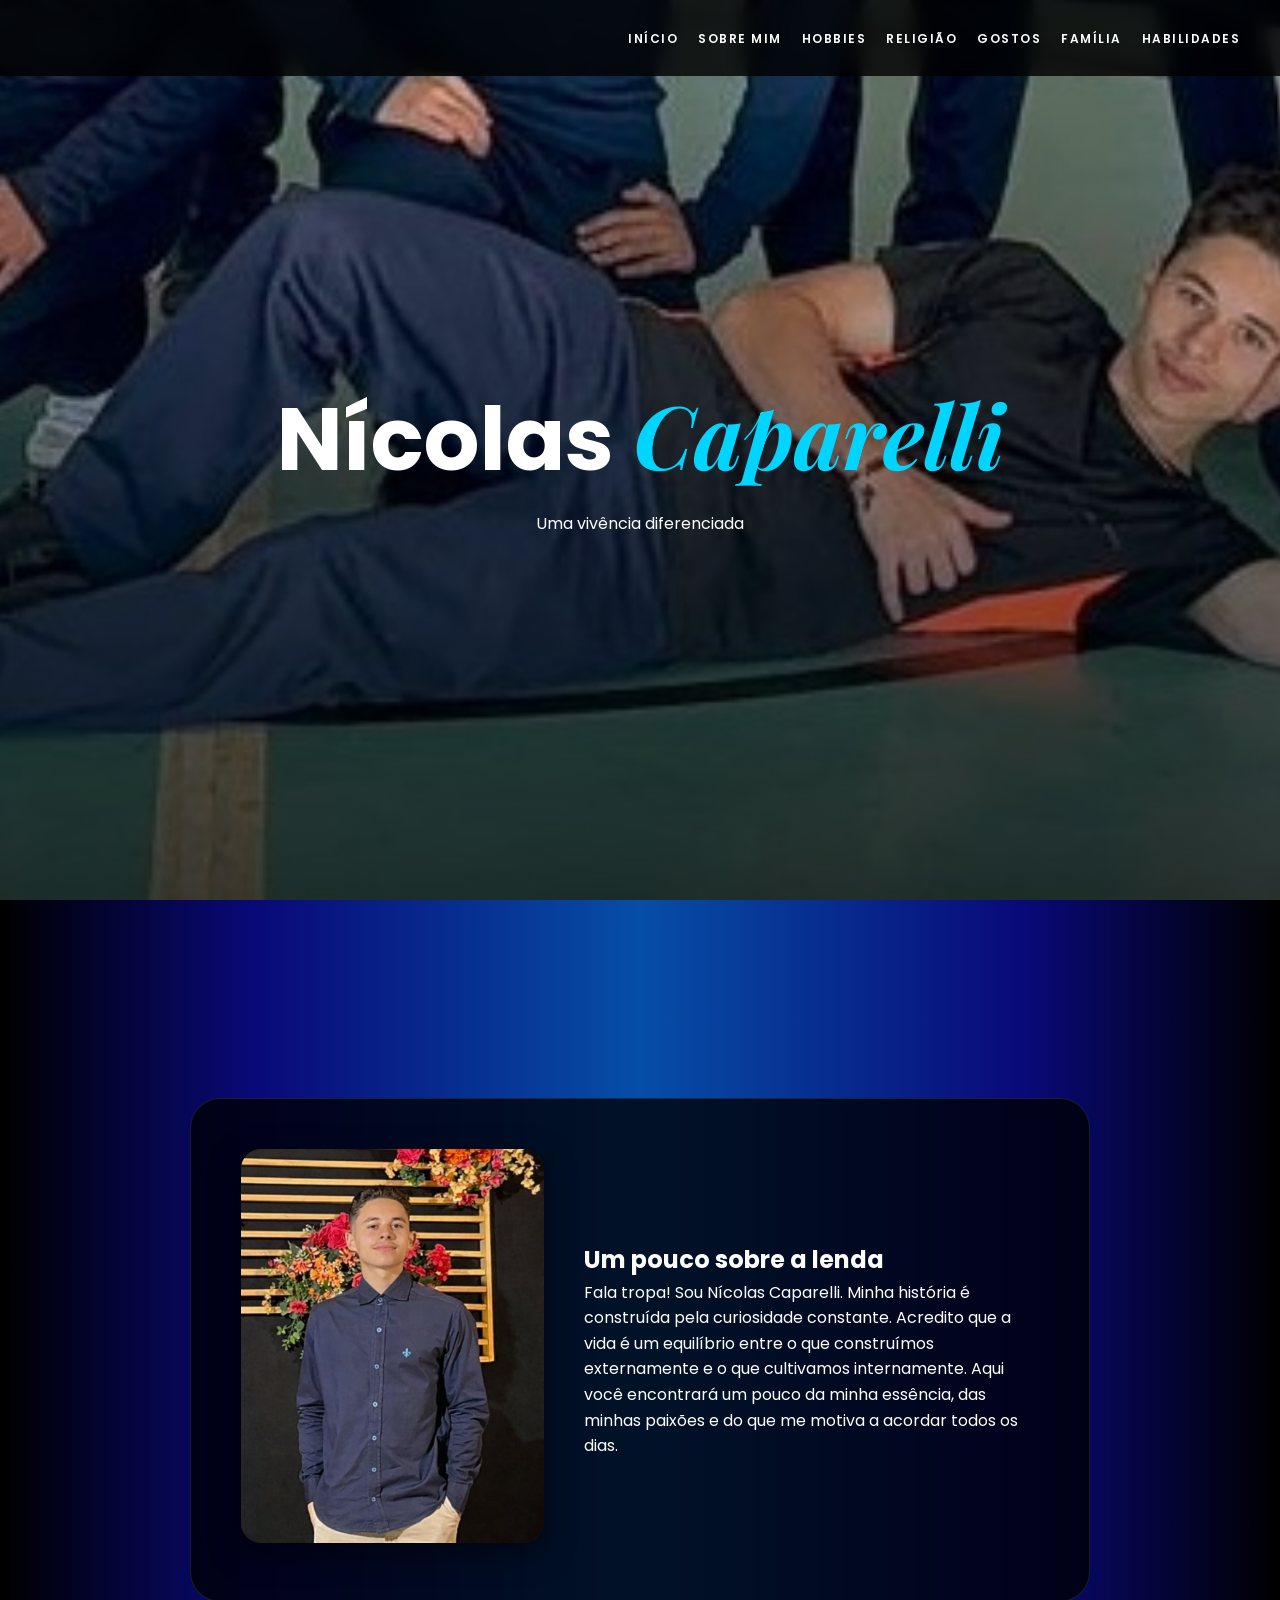
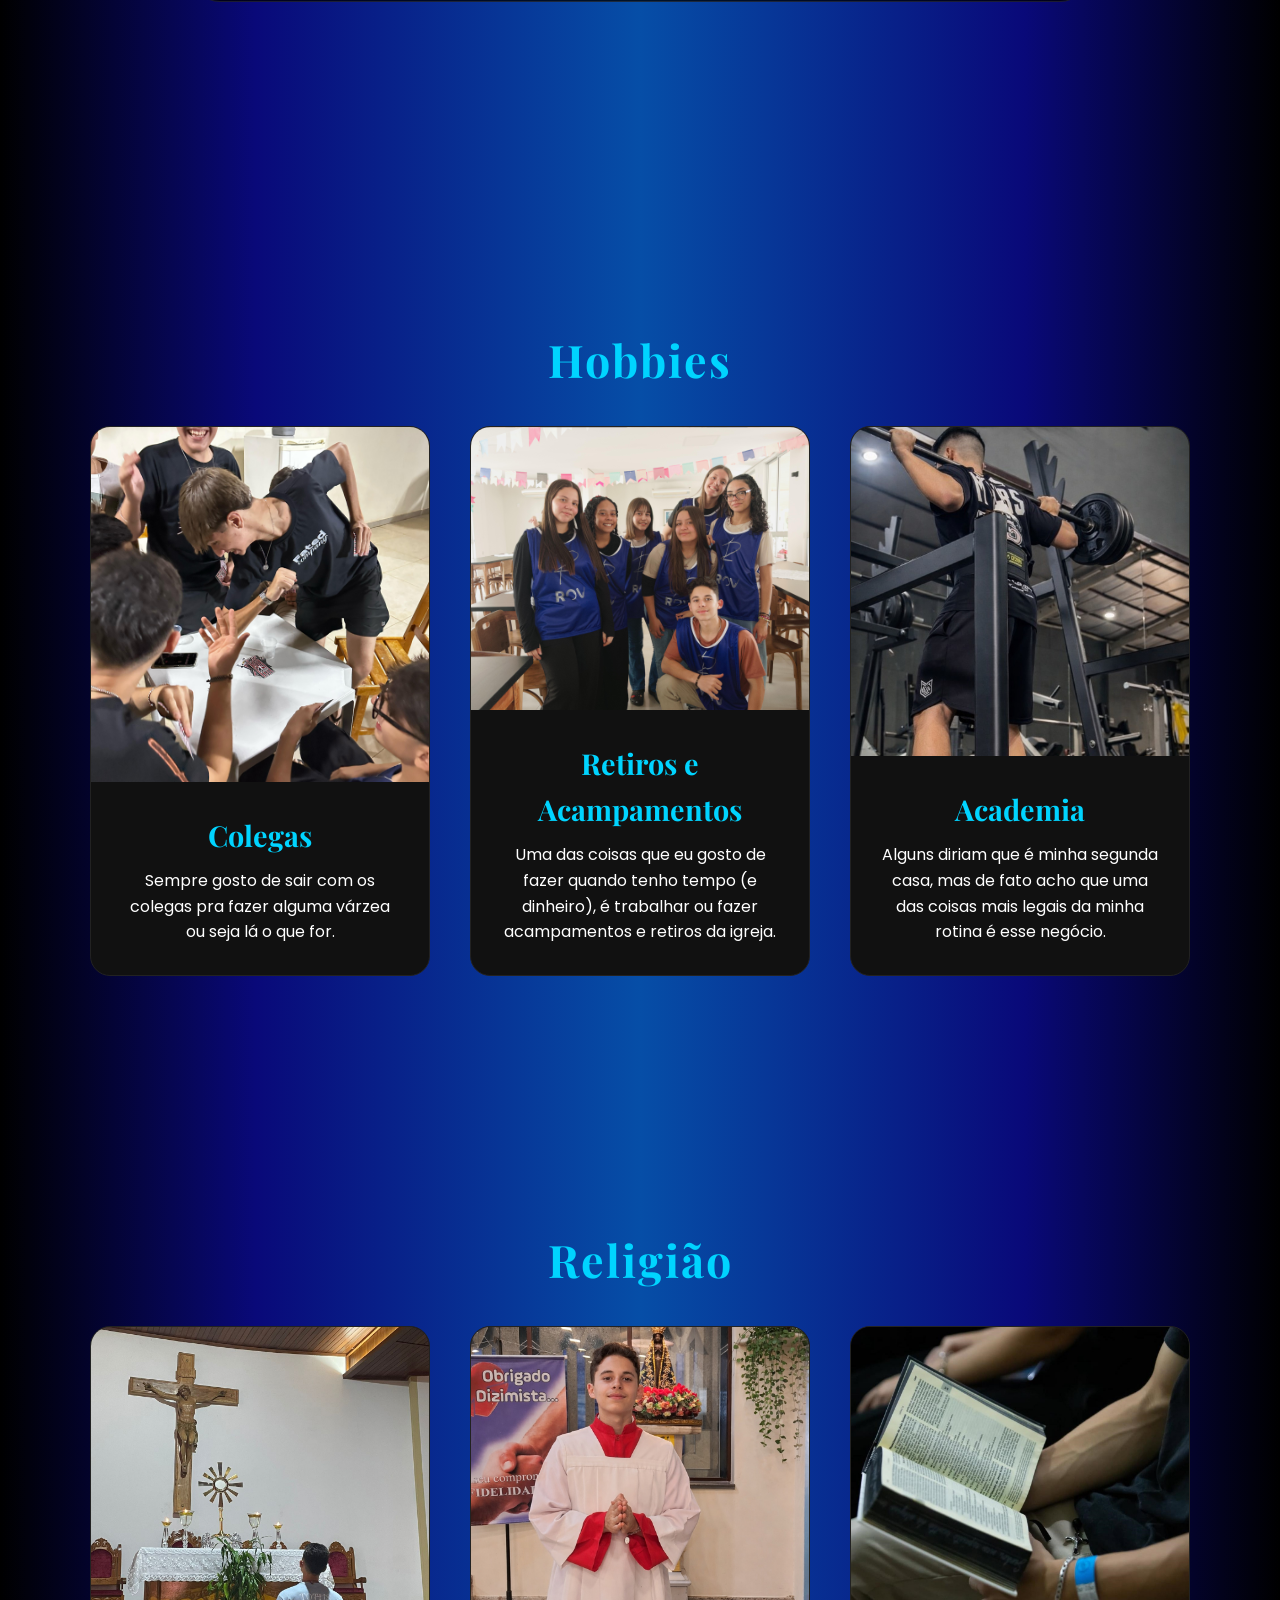
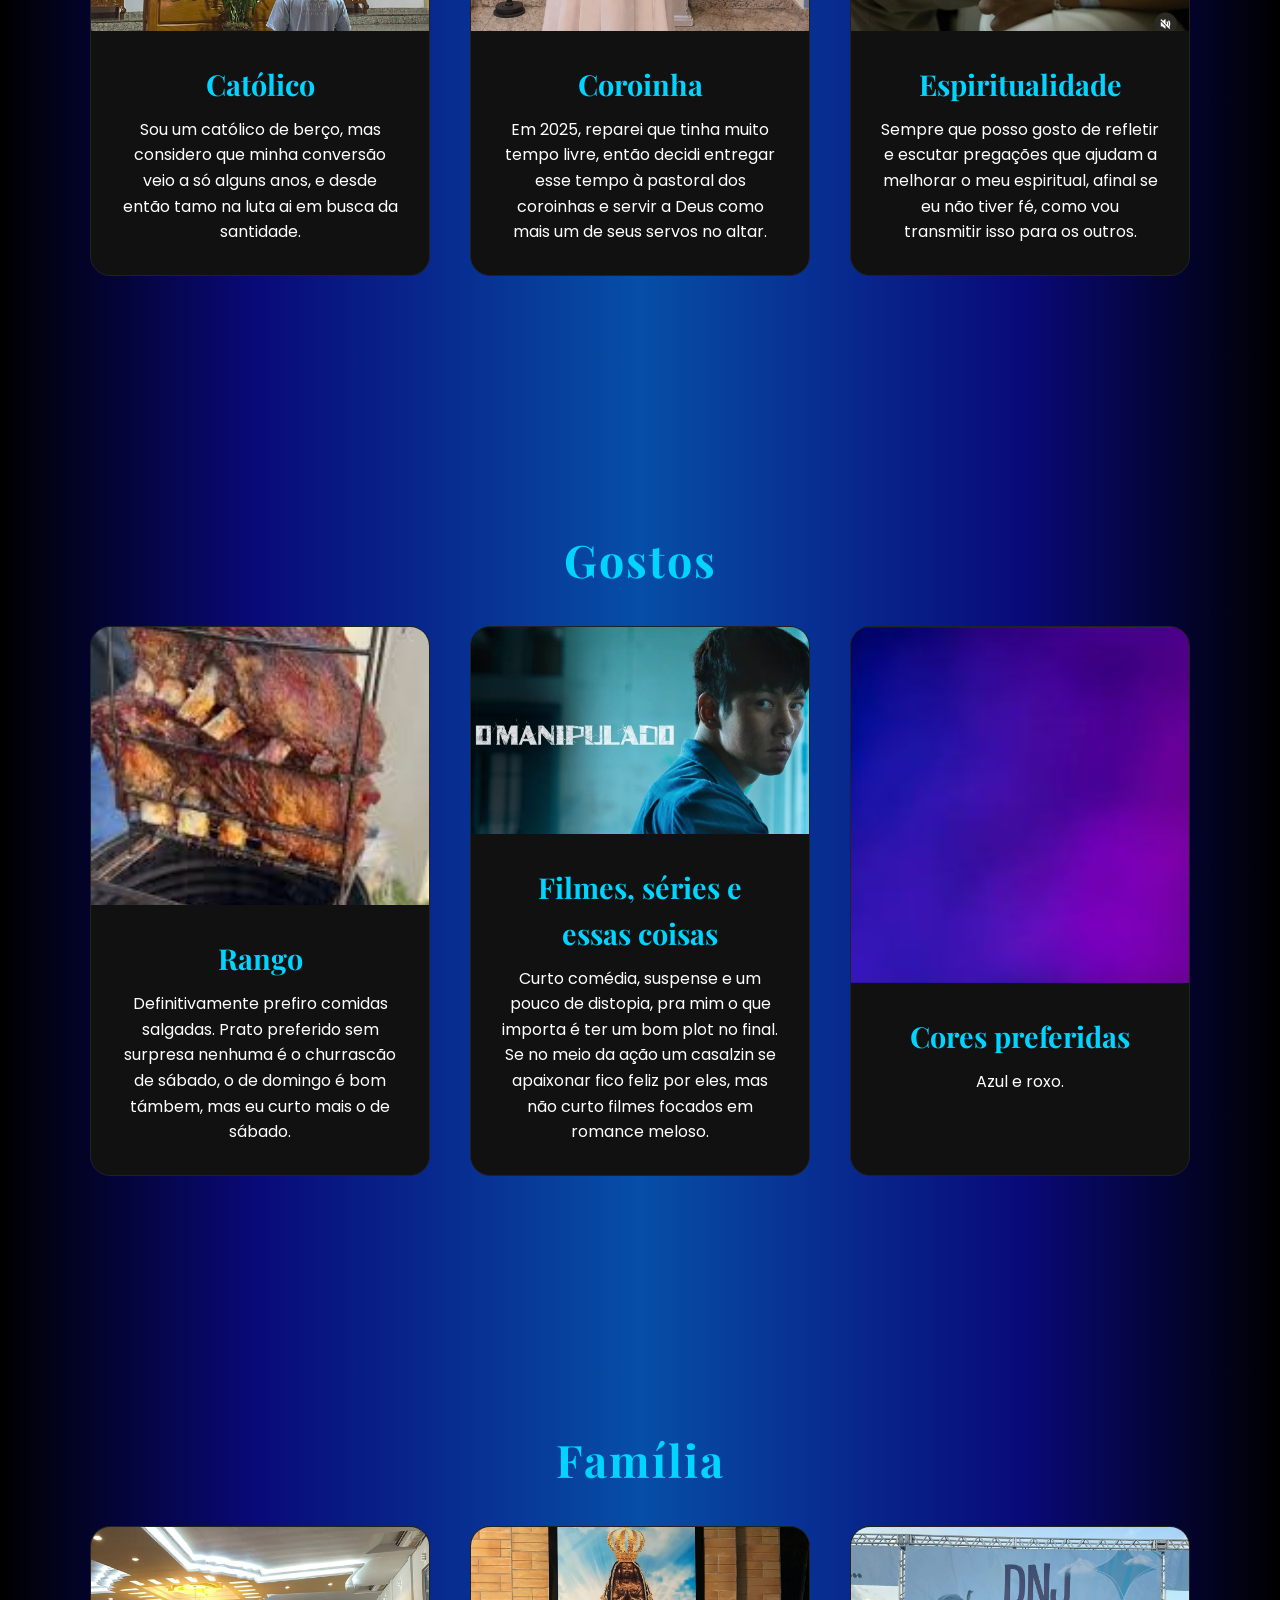
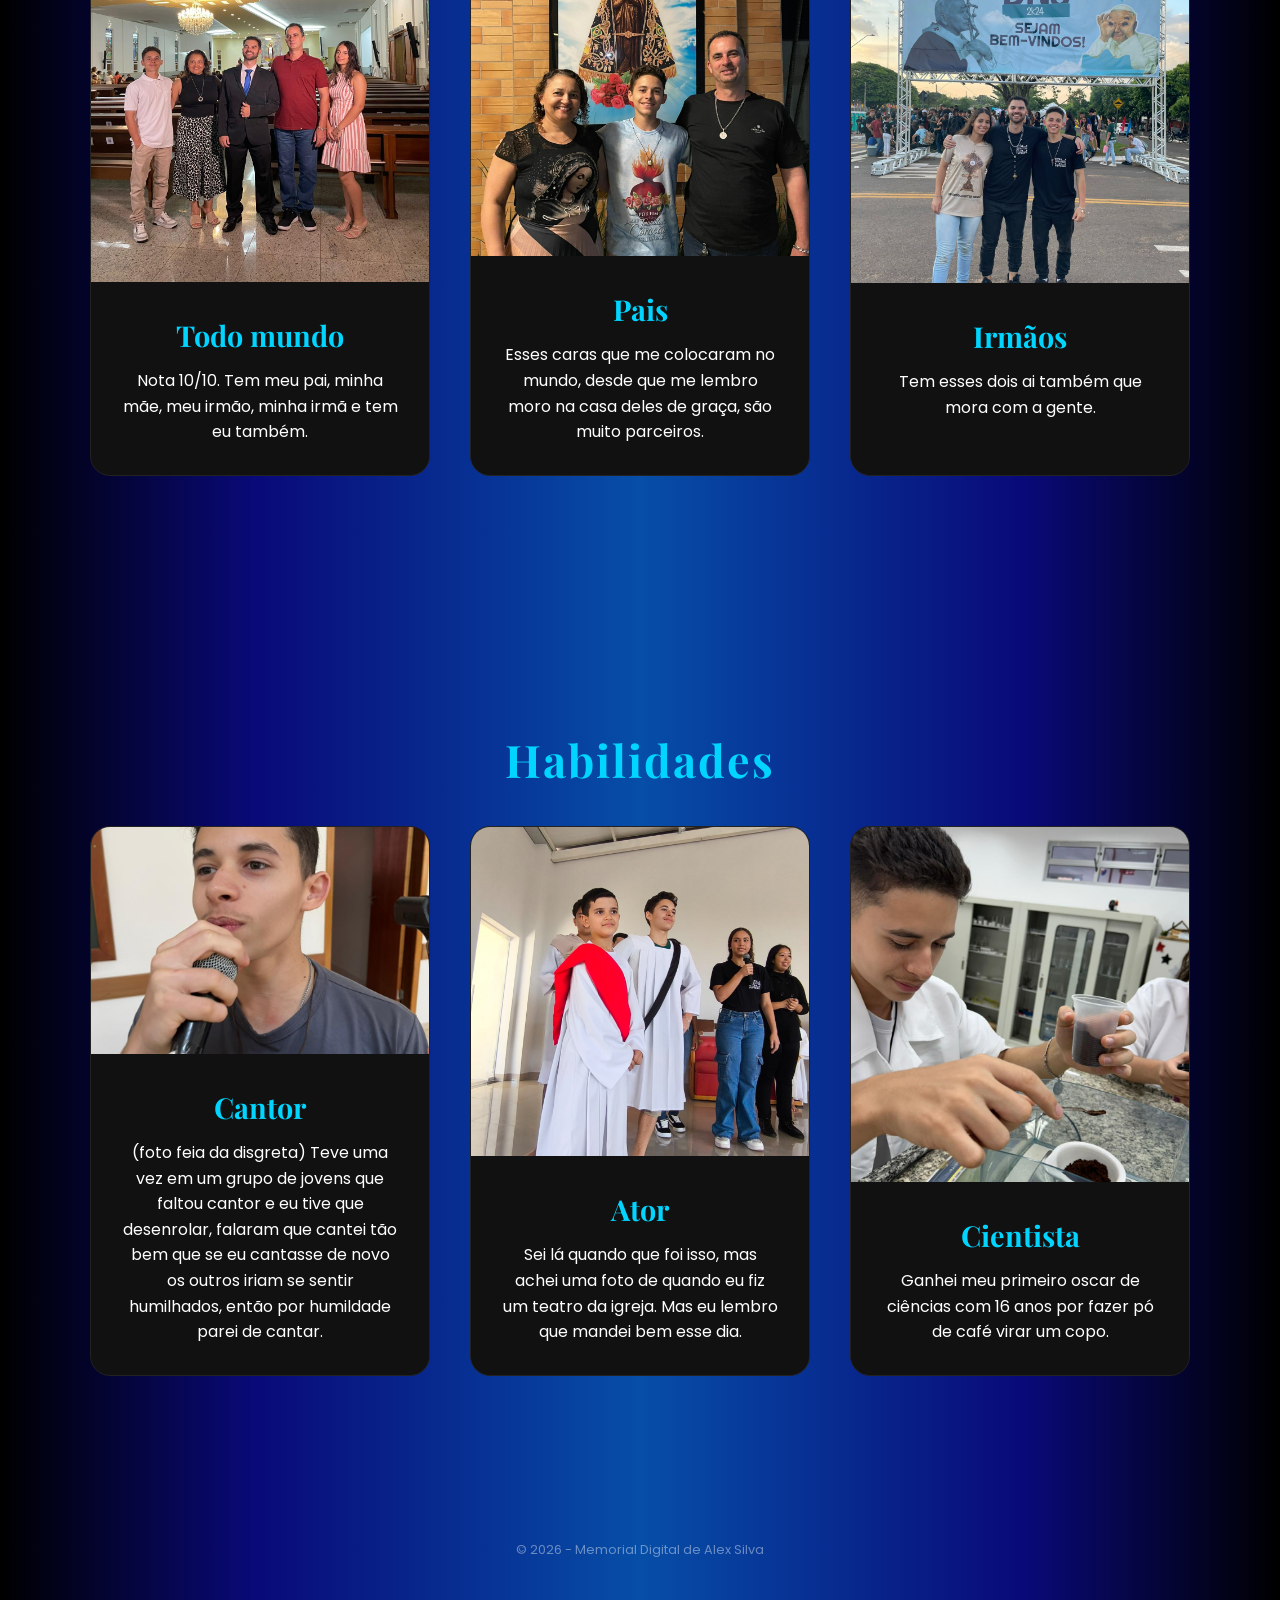
<file: SITE CAPA copia/index.html>
<!DOCTYPE html>
<html lang="pt-br">

<head>
    <meta charset="UTF-8">
    <meta name="viewport" content="width=device-width, initial-scale=1.0">
    <title>Portfólio Pessoal | Nícolas Caparelli</title>
    <link rel="stylesheet" href="style.css">
    <link
        href="https://fonts.googleapis.com/css2?family=Playfair+Display:ital,wght@1,700&family=Poppins:wght@300;400;600&display=swap"
        rel="stylesheet">
</head>

<body>

    <nav class="menu-superior">
        <ul>
            <li><a href="#home">Início</a></li>
            <li><a href="#biografia">Sobre Mim</a></li>
            <li><a href="#hobbies">Hobbies</a></li>
            <li><a href="#religiao">Religião</a></li>
            <li><a href="#gostos">Gostos</a></li>
            <li><a href="#familia">Família</a></li>
            <li><a href="#habilidades">Habilidades</a></li>
        </ul>
    </nav>

    <section id="home" class="fullscreen hero">
        <div class="hero-content">
            <h1>Nícolas <span>Caparelli</span></h1>
            <p>Uma vivência diferenciada</p>
        </div>
    </section>

    <section id="biografia" class="fullscreen section-bio">
        <div class="glass-container">
            <div class="bio-grid">
                <div class="bio-img">
                    <img src="img/EU.jpg" alt="Retrato">
                </div>
                <div class="bio-text">
                    <h2>Um pouco sobre a lenda</h2>
                    <p>Fala tropa! Sou Nícolas Caparelli. Minha história é construída pela curiosidade constante.
                        Acredito que a vida é um equilíbrio entre o que construímos externamente e o que cultivamos
                        internamente. Aqui você encontrará um pouco da minha essência, das minhas paixões e do que me
                        motiva a acordar todos os dias.</p>
                </div>
            </div>
        </div>
    </section>

    <section id="hobbies" class="fullscreen section-grid">
        <div class="section-title">
            <h2>Hobbies</h2>
        </div>
        <div class="cards-wrapper">
            <!--inicio do valor card-->
            <div class="valor-card">
                <div class="card-img"
                    style="background-image: url(img/TRUCO\ INCREDULO.jpeg)">
                </div>
                <div class="card-info">
                    <h3>Colegas</h3>
                    <p>Sempre gosto de sair com os colegas pra fazer alguma várzea ou seja lá o que for.</p>
                </div>
            </div>
            <!--termino do valor card-->
            <div class="valor-card">
                <div class="card-img"
                    style="background-image: url(img/RETIRO.jpeg)">
                </div>
                <div class="card-info">
                    <h3>Retiros e Acampamentos</h3>
                    <p>Uma das coisas que eu gosto de fazer quando tenho tempo (e dinheiro), é trabalhar ou fazer acampamentos e retiros da igreja.</p>
                </div>
            </div>
            <div class="valor-card">
                <div class="card-img"
                    style="background-image: url(img/100KG.jpeg)">
                </div>
                <div class="card-info">
                    <h3>Academia</h3>
                    <p>Alguns diriam que é minha segunda casa, mas de fato acho que uma das coisas mais legais da minha rotina é esse negócio.</p>
                </div>
            </div>
        </div>
    </section>

    <section id="religiao" class="fullscreen section-grid dark-variant">
        <div class="section-title">
            <h2>Religião</h2>
        </div>
        <div class="cards-wrapper">
            <div class="valor-card">
                <div class="card-img" style="background-image: url(img/ADORAÇÃO.jpeg)"></div>
                <div class="card-info">
                    <h3>Católico</h3>
                    <p>Sou um católico de berço, mas considero que minha conversão veio a só alguns anos, e desde então tamo na luta ai em busca da santidade.</p>
                </div>
            </div>
            <div class="valor-card">
                <div class="card-img" style="background-image: url(img/COROINHA.jpeg)"></div>
                <div class="card-info">
                    <h3>Coroinha</h3>
                    <p>Em 2025, reparei que tinha muito tempo livre, então decidi entregar esse tempo à pastoral dos coroinhas e servir a Deus como mais um de seus servos no altar.</p>
                </div>
            </div>
            <div class="valor-card">
                <div class="card-img" style="background-image: url(img/BIBLIA.jpeg)"></div>
                <div class="card-info">
                    <h3>Espiritualidade</h3>
                    <p>Sempre que posso gosto de refletir e escutar pregações que ajudam a melhorar o meu espiritual, afinal se eu não tiver fé, como vou transmitir isso para os outros.</p>
                </div>
            </div>
    </section>

    <section id="gostos" class="fullscreen section-grid dark-variant">
        <div class="section-title">
            <h2>Gostos</h2>
        </div>
        <div class="cards-wrapper">
            <div class="valor-card">
                <div class="card-img" style="background-image: url(img/CARNINHA.jpg)"></div>
                <div class="card-info">
                    <h3>Rango</h3>
                    <p>Definitivamente prefiro comidas salgadas. Prato preferido sem surpresa nenhuma é o churrascão de sábado, o de domingo é bom támbem, mas eu curto mais o de sábado.</p>
                </div>
            </div>
            <div class="valor-card">
                <div class="card-img" style="background-image: url(img/SERIE\ BOA.webp)"></div>
                <div class="card-info">
                    <h3>Filmes, séries e essas coisas</h3>
                    <p>Curto comédia, suspense e um pouco de distopia, pra mim o que importa é ter um bom plot no final. Se no meio da ação um casalzin se apaixonar fico feliz por eles, mas não curto filmes focados em romance meloso.</p>
                </div>
            </div>
            <div class="valor-card">
                <div class="card-img" style="background-image: url(img/AZOXO.jpg)"></div>
                <div class="card-info">
                    <h3>Cores preferidas</h3>
                    <p>Azul e roxo.</p>
                </div>
            </div>
    </section>

    <section id="familia" class="fullscreen section-grid">
        <div class="section-title">
            <h2>Família</h2>
        </div>
        <div class="cards-wrapper">
            <div class="valor-card">
                <div class="card-img"
                    style="background-image: url(img/FAMÍLIA.jpg)">
                </div>
                <div class="card-info">
                    <h3>Todo mundo</h3>
                    <p>Nota 10/10. Tem meu pai, minha mãe, meu irmão, minha irmã e tem eu também.</p>
                </div>
            </div>
            <div class="valor-card">
                <div class="card-img"
                    style="background-image: url(img/PAIS\ CONSAGRAÇÃO.jpeg)">
                </div>
                <div class="card-info">
                    <h3>Pais</h3>
                    <p>Esses caras que me colocaram no mundo, desde que me lembro moro na casa deles de graça, são muito parceiros.</p>
                </div>
            </div>
            <div class="valor-card">
                <div class="card-img"
                    style="background-image: url(img/IRMAOS\ DNJ.jpeg)">
                </div>
                <div class="card-info">
                    <h3>Irmãos</h3>
                    <p>Tem esses dois ai também que mora com a gente.</p>
                </div>
            </div>
        </div>
    </section>

    <section class="fullscreen section-grid">
        <div id="habilidades" class="section-title">
            <h2>Habilidades</h2>
        </div>
        <div class="cards-wrapper">
            <div class="valor-card">
                <div class="card-img"
                    style="background-image: url(img/CANTOR.jpeg)">
                </div>
                <div class="card-info">
                    <h3>Cantor</h3>
                    <p>(foto feia da disgreta) Teve uma vez em um grupo de jovens que faltou cantor e eu tive que desenrolar, falaram que cantei tão bem que se eu cantasse de novo os outros iriam se sentir humilhados, então por humildade parei de cantar.</p>
                </div>
            </div>
            <div class="valor-card">
                <div class="card-img"
                    style="background-image: url(img/ATOR.jpeg)">
                </div>
                <div class="card-info">
                    <h3>Ator</h3>
                    <p>Sei lá quando que foi isso, mas achei uma foto de quando eu fiz um teatro da igreja. Mas eu lembro que mandei bem esse dia.</p>
                </div>
            </div>
            <div class="valor-card">
                <div class="card-img"
                    style="background-image: url(img/CIENTISTA.jpeg)">
                </div>
                <div class="card-info">
                    <h3>Cientista</h3>
                    <p>Ganhei meu primeiro oscar de ciências com 16 anos por fazer pó de café virar um copo.</p>
                </div>
            </div>
        </div>
    </section>

    <footer>
        <p>&copy; 2026 - Memorial Digital de Alex Silva</p>
    </footer>

</body>

</html>
</file>
<file: SITE CAPA copia/style.css>
/* Reset Básico */
* {
    margin: 0;
    padding: 0;
    box-sizing: border-box;
}

html {
    scroll-behavior: smooth;
}

body {
    font-family: 'Poppins', sans-serif;
    background: linear-gradient(90deg,rgba(0, 0, 0, 1) 0%, rgba(9, 9, 121, 1) 20%, rgba(6, 78, 167, 1) 50%, rgba(9, 9, 121, 1) 80%, rgba(0, 0, 0, 1) 100%);
    color: #fff;
    line-height: 1.6;
}

/* Menu Superior Direito */
.menu-superior {
    position: fixed;
    top: 0;
    right: 0;
    padding: 25px 40px;
    z-index: 1000;
    background: rgba(0, 0, 0, 0.8);
    backdrop-filter: blur(10px);
    width: 100%;
    display: flex;
    justify-content: flex-end;
}

.menu-superior ul {
    display: flex;
    list-style: none;
    gap: 20px;
}

.menu-superior a {
    color: #fff;
    text-decoration: none;
    font-size: 0.75rem;
    font-weight: 600;
    text-transform: uppercase;
    letter-spacing: 1.5px;
    transition: 0.3s;
}

.menu-superior a:hover {
    color: #00d4ff;
}

/* Seções */
.fullscreen {
    min-height: 100vh;
    width: 100%;
    display: flex;
    justify-content: center;
    align-items: center;
    padding: 120px 20px;

}

/* Capa */
.hero {
    background: linear-gradient(rgba(0, 0, 0, 0), rgba(0,0,0,0.6)), 
    url(img/DEITADO.jpeg);
    background-size: cover;
    background-position: center;
    text-align: center;
}

.hero h1 {
    font-size: clamp(2.5rem, 8vw, 5.5rem);
}

.hero h1 span {
    font-family: 'Playfair Display', serif;
    font-style: italic;
    color: #00d4ff;
}

/* Bio */
.glass-container {
    background: rgba(0, 0, 0, 0.76);
    padding: 50px;
    border-radius: 30px;
    max-width: 900px;
    border: 1px solid rgba(255,255,255,0.1);
}

.bio-grid {
    display: grid;
    grid-template-columns: 1fr 1.5fr ;
    gap: 40px;
    align-items: center;
}

.bio-img img {
    width: 100%;
    border-radius: 20px;
    box-shadow: 0 10px 30px rgba(0,0,0,0.5);
}

.section-title {
    width: 100%;
    text-align: center;
    margin-bottom: 5px;
    margin-top: 40px;
}
.section-title {
    margin-top: 0px;   /* desce o título */
    margin-bottom: 30px; /* mantém perto dos cards */
}
.section-title h2 {
    font-family: 'Playfair Display', serif;
    font-size: 2.8rem;
    color: #00d4ff;
    letter-spacing: 2px;
}
.section-grid {
    display: flex;
    flex-direction: column;
    justify-content: center; /* centraliza verticalmente */
}

/* Grid de Cards (2 por página) */
.cards-wrapper {
    display: grid;
    grid-template-columns: 1fr 1fr 1fr;
    gap: 40px;
    max-width: 1100px;
    width: 100%;
    margin-top: 0;
}

.valor-card {
    background: #111;
    border-radius: 20px;
    overflow: hidden;
    height: 550px;
    display: flex;
    flex-direction: column;
    border: 1px solid #222;
    transition: 0.4s;
}

.valor-card:hover {
    border-color: #00d4ff;
    transform: translateY(-5px);
}

.card-img {
    height: 65%;
    background-size: cover;
    background-position: center;
}

.card-info {
    padding: 30px;
    text-align: center;
}

.card-info h3 {
    font-family: 'Playfair Display', serif;
    font-size: 1.8rem;
    color: #00d4ff;
    margin-bottom: 10px;
}

footer {
    text-align: center;
    padding: 40px;
    opacity: 0.4;
    font-size: 0.8rem;
}

/* Ajuste para Celulares */
@media (max-width: 850px) {
    .cards-wrapper, .bio-grid {
        grid-template-columns: 1fr;
    }
    .menu-superior {
        justify-content: center;
        padding: 15px;
    }
    .menu-superior ul {
        flex-wrap: wrap;
        justify-content: center;
        gap: 10px;
    }
    .valor-card {
        height: auto;
    }
    .card-img {
        height: 250px;
    }
}
</file>
